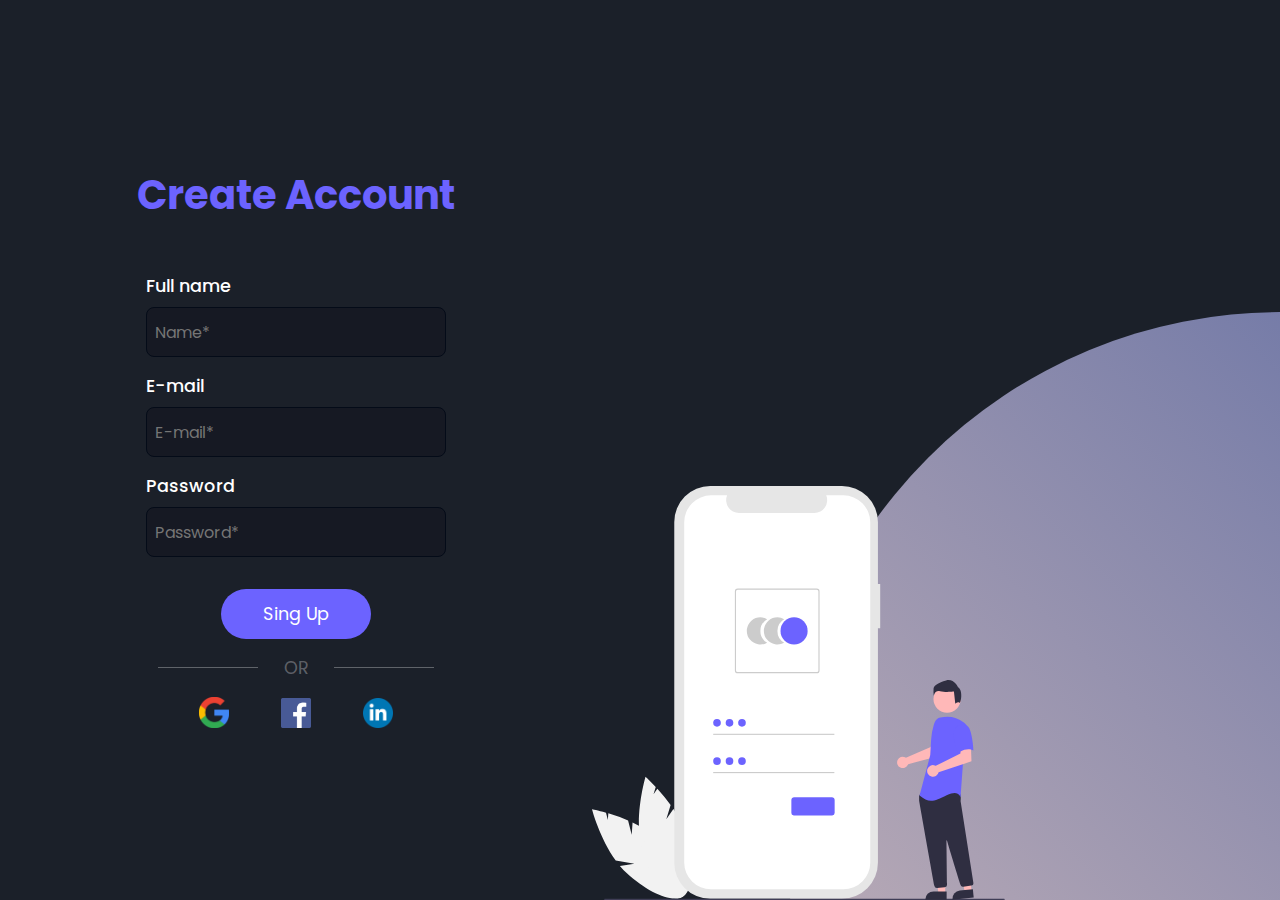
<file: form_02/index.html>
<!DOCTYPE html>
<html lang="pt-br">
<head>
    <meta charset="UTF-8">
    <meta http-equiv="X-UA-Compatible" content="IE=edge">
    <meta name="viewport" content="width=device-width, initial-scale=1.0">
    <link rel="stylesheet" href="style.css">
    <title>Create Account</title>
</head>
<body>
    <main>
        <h1>Create Account</h1>

        <form action="">
            <label for="name">
                <span>Full name</span>
                <input type="text" id="name" name="name" placeholder="Name*">
            </label>

            <label for="email">
                <span>E-mail</span>
                <input type="email" id="email" name="email" placeholder="E-mail*">
            </label>

            <label for="password">
                <span>Password</span>
                <input type="password" id="password" name="password" placeholder="Password*">
            </label>

            <input type="submit" value="Sing Up">

            <div class="alternative">
                <span>OR</span>
            </div>

            <div class="social-media">
                <a href="#">
                    <img src="img/google.png" alt="Google">
                </a>
                <a href="#">
                    <img src="img/facebook.png" alt="Facebook">
                </a>
                <a href="#">
                    <img src="img/linkedin.png" alt="Linkedin">
                </a>
            </div>
        </form>
    </main>

    <section class="images">
        <img src="img/undraw_Access_account_re_8spm.svg" alt="mobile">
        <div class="circle"></div>
    </section>
</body>
</html>
</file>
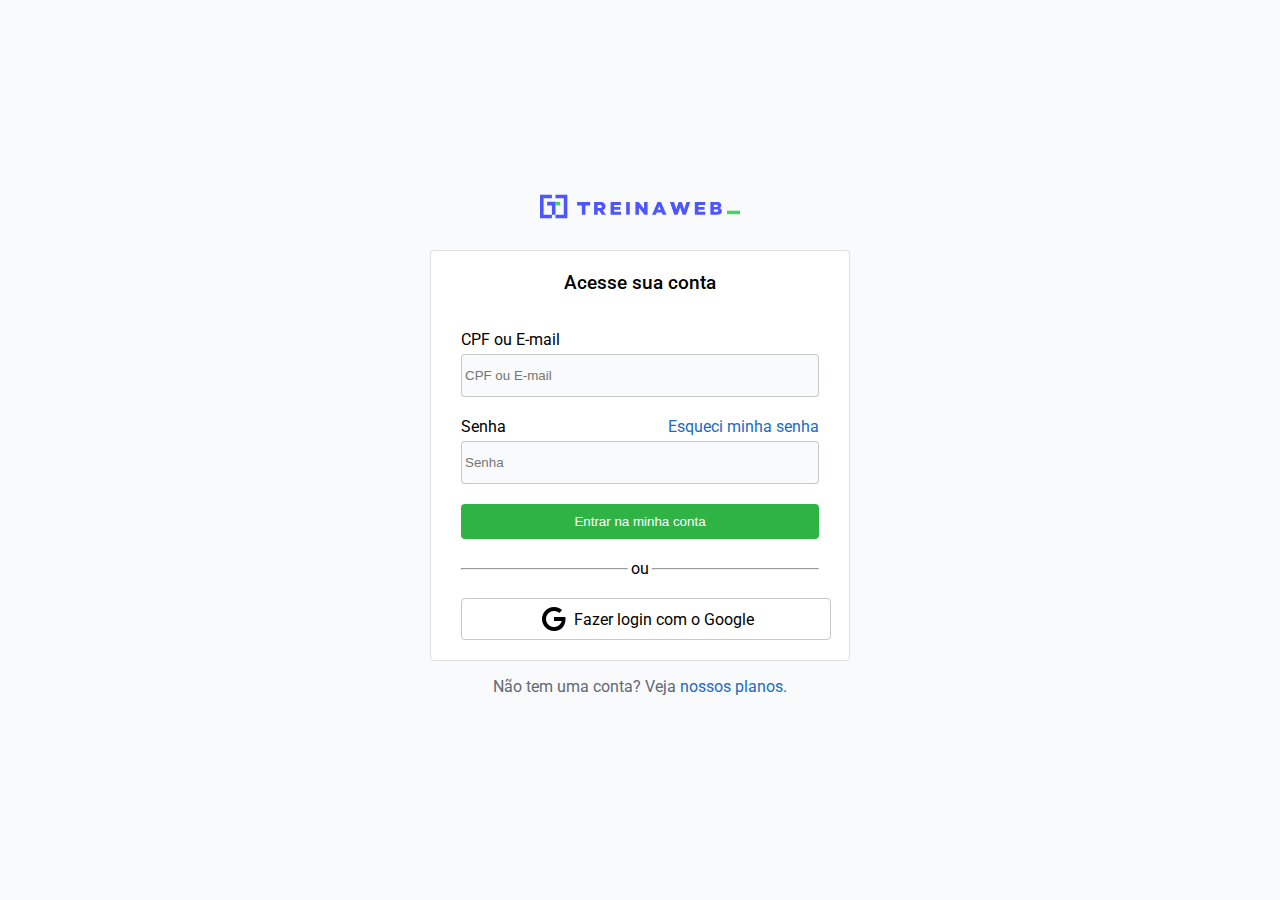
<file: form_05/index.html>
<!DOCTYPE html>
<html lang="pt-BR">
<head>
    <meta charset="UTF-8">
    <meta http-equiv="X-UA-Compatible" content="IE=edge">
    <meta name="viewport" content="width=device-width, initial-scale=1.0">
    <link rel="preconnect" href="https://fonts.googleapis.com">
    <link rel="preconnect" href="https://fonts.gstatic.com" crossorigin>
    <link href="https://fonts.googleapis.com/css2?family=Inter:wght@400;600;700&family=Roboto:wght@300;400;500&display=swap" rel="stylesheet">
    <link rel="stylesheet" href="style.css">
    <title>Formulário</title>
</head>
<body>
   <div class="form-container">
        <div class="form-content">
            <img src="./img/treinaweb-logo.svg" alt="logo da treinaweb" width="200px" class="logo-tw">

            <form class="form-login">
                <h2>Acesse sua conta</h2>
                <div class="form-field">
                    <label for="login">CPF ou E-mail</label>
                    <input type="text" id="login" placeholder="CPF ou E-mail" required>
                </div>
                <div class="form-field">
                    <div class="password-field">
                        <label for="password">Senha</label>
                        <a href="#">Esqueci minha senha</a>
                    </div>
                    <input type="password" placeholder="Senha" required>
                </div>
                <button type="submit">Entrar na minha conta</button>
                <div class="divisor">
                    <hr>
                    <span>ou</span>
                    <hr>
                </div>
                <a href="#" class="google-login"><img src="./img/google-icon.png" alt="icone do google"> Fazer login com o Google</a>
            </form>
            <p>Não tem uma conta? Veja <a href="#">nossos planos.</a></p>
        </div>
   </div>
</body>
</html>
</file>
<file: form_02/style.css>
@import url('https://fonts.googleapis.com/css2?family=Poppins:wght@100;200;300;400;500;600&display=swap');

* {
    margin: 0;
    padding: 0;
    border: 0;
    box-sizing: border-box;
    font-family: "Poppins", sans-serif;
}

body {
    background: #1B2029;
    color: white;
    font-weight: 500;
    display: flex;
    min-height: 100vh;
}

main {
    width: 50vw;
    display: flex;
    flex-direction: column;
    align-items: center;
    justify-content: center;
}

main h1 {
    color: #6C63FF;
    font-size: 3rem;
    margin-bottom: 2rem;
}

main.social-media {
    display: flex;
    align-content: center;
}

main .social-media a {
    text-decoration: none;
}

main .social-media img {
    width: 30px;
    margin-left: 3rem;
}

main .social-media a:first-child img {
    margin-left: 0;
}

main .alternative {
    margin: 1rem;
}

main .alternative span {
    font-size: 1.1rem;
    font-weight: 400;
    color: rgba(255, 255, 255, 0.3);
    position: relative;
}

main .alternative span::before, main .alternative span::after {
    position: absolute;
    content: '';
    height: 1px;
    width: 100px;
    bottom: 50%;
    right: 50px;
    background: rgba(255, 255, 255, 0.3);
}

main .alternative span::after {
    left: 50px;
}

main form {
    display: flex;
    flex-direction: column;
    align-items: center;
}

main form label {
    display: flex;
    flex-direction: column;
}

main form label span {
    font-size: 1.1rem;
    margin-top: 1.0rem;
}

main form input {
    background: #161923;
    width: 300px;
    height: 50px;
    padding: 0 0.5rem;
    margin-top: 0.5rem;
    outline: none;
    color: rgba(166, 166, 166);
    font-size: 1rem;
    border: 1px solid #040B18;
    border-radius: 8px;
}

main form input[type="submit"] {
    cursor: pointer;
    width: 50%;
    margin-top: 2rem;
    border: none;
    border-radius: 32px;
    background: #6C63FF;
    color: white;
    font-size: 1.1rem;
    transition: all .3s ease-in-out;
}

main form input[type="submit"]:hover {
    background: #5952d4;
}

section.images {
    display: flex;
    align-items: flex-end;
    padding: 0 4rem;
}

section.images img {
    width: 70%;
}

section.images .circle {
    position: absolute;
    height: 100%;
    width: 100%;
    top: 0;
    left: 0;
    background: linear-gradient(45deg, #E8CBC0, #636FA4);
    clip-path: circle(45% at right 90%);
    z-index: -1;
}

@media screen and (max-width: 1428px) {
    main h1 {
        font-size: 2.5rem;
    }

    section.images {
        padding: 0;
    }

    section.images img {
        width: 60%;
    }

    section.images .circle {
        height: 100%;
        width: 100%;
        clip-path: circle(45% at right 90%);
    }
}

@media screen and (max-width: 700px) {
    main {
        width: 100%;
    }
    main h1 {
        font-size: 3rem;
    }

    main form {
        width: 100%;
    }

    main form input[type="submit"]{
    width: 30%;
    margin-top: 2rem;
    }

    main form input {
        width: 400px;
        height: 60px;
    }

    section.images{
        display: none;
    }    
}

@media screen and (max-width: 500px) {
    main {
        width: 100%;
    }
    main h1 {
        font-size: 3rem;
    }

    main form {
        width: 100%;
    }

    main form input {
        width: 200px;
    }

    main form input[type="submit"]{
    width: 20%;
    margin-top: 2rem;
   
    }

    main .social-media a{
        margin-top: 5rem;
    }

    section.images{
        display: none;
    }    
}
</file>
<file: form_05/style.css>
body {
    margin: 0;
    padding: 0;
    background-color: #f8fafc;
    font-family: 'Roboto', sans-serif;
}

.form-container {
    width: 100vw;
    height: 100vh;
    display: flex;
    justify-content: center;
    align-items: center;
}

.form-content {
    display: flex;
    align-items: center;
    flex-direction: column;
}

.logo-tw {
    margin-bottom: 25px;
}

.form-login {
    display: flex;
    flex-direction: column;
    gap: 20px;
    background-color: #fff;
    border-radius: 4px;
    border: solid 1px #b6b6b670;
    padding: 20px 30px;
}

.form-login h2 {
    margin-top: 0;
    font-size: 1.2rem;
    text-align: center;
    font-weight: 500;
}

.form-field {
    display: flex;
    flex-direction: column;
    gap: 5px;
}

.form-field input {
    height: 35px;
    width: 350px;
    background-color: #f8fafc;
    border: solid 1px #b6b6b6be;
    border-radius: 4px;
    padding: 3px;
}

.form-field input:focus {
    outline: none;
}

.password-field {
    display: flex;
    justify-content: space-between;
}

.password-field a {
    color: #206bc4;
    text-decoration: none;
}

.form-content button {
    width: 100%;
    height: 35px;
    background-color: #2fb344;
    color: #fff;
    border: none;
    border-radius: 4px;
}

.form-content button:hover {
    background-color: #2aa13d;
    transition: .6s;
}

.divisor {
    display: flex;
    align-items: center;
    gap: 3px;
}

hr {
    width: 100%;
}

.google-login {
    display: flex;
    align-items: center;
    justify-content: center;
    width: 100%;
    border: solid 1px #b6b6b6be;
    border-radius: 4px;
    color: black;
    gap: 5px;
    text-decoration: none;
    padding: 5px;
}

.google-login:hover {
    border-color: black;
    transition: .6s;
}

.form-content p {
    color: #626976;
    text-align: center;
}

.form-content p a {
    color: #206bc4;
    text-decoration: none;
}
</file>
